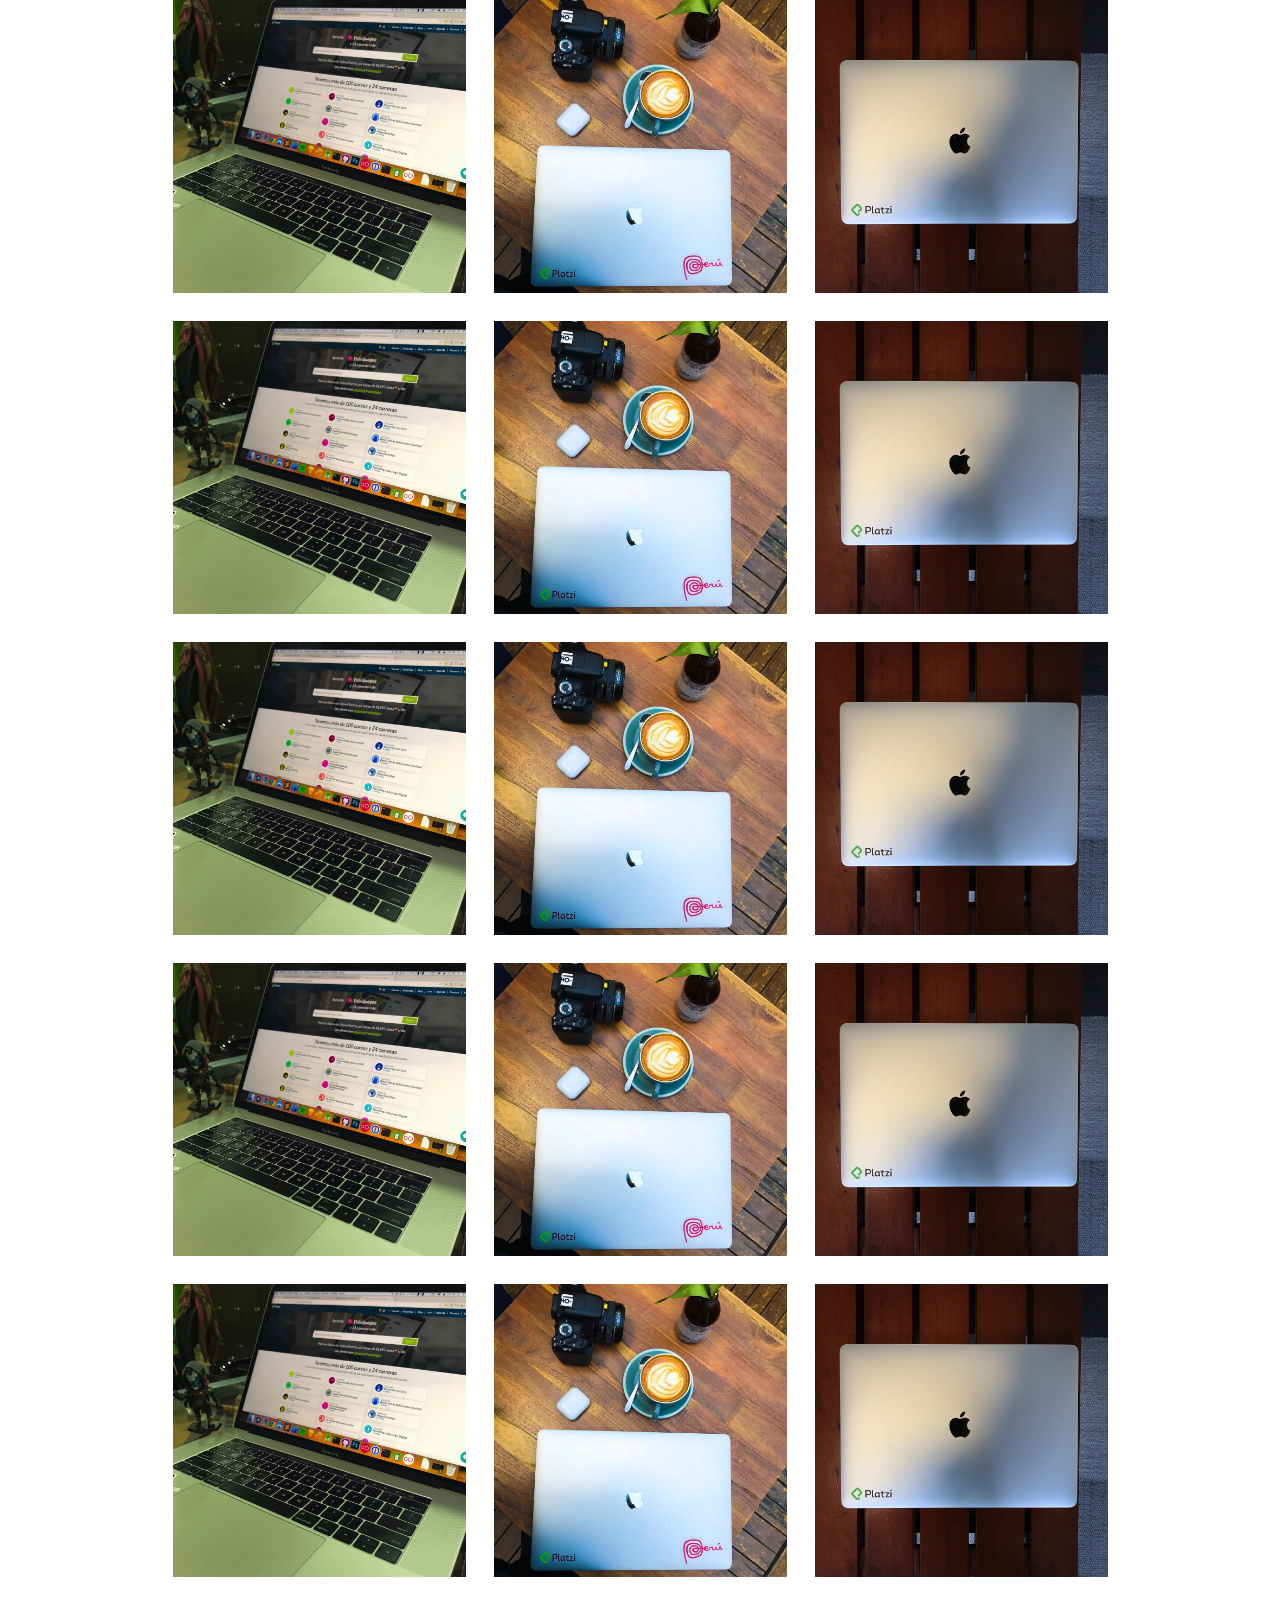
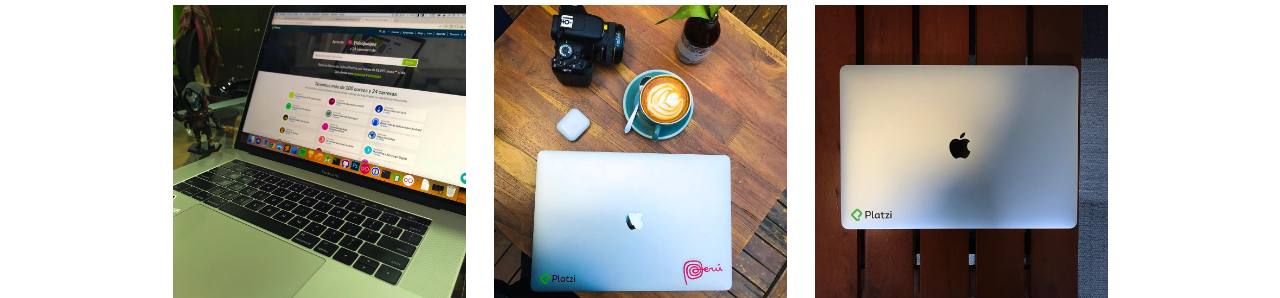
<file: Layout-instagram/index.html>
<!DOCTYPE html>
<html lang="en">
<head>
  <meta charset="UTF-8">
  <title>Instagram</title>
  <style>
    body {
      margin: 0;
      font-family: Arial;
    }
    .post-list {
      display: grid;
      grid-template-columns: repeat(3, minmax(100px, 293px));
      justify-content: center;
      grid-gap: 28px;
    }
    .post {
      cursor: pointer;
      position: relative;
      display: block;
    }
    .post-image {
      margin: 0;
    }
    .post-image img {
      width: 100%;
      vertical-align: top;
    }
    .post-overlay {
      background: rgba(0,0,0, .4);
      position: absolute;
      left: 0;
      right: 0;
      bottom: 0;
      top: 0;
      display: none;
      align-items: center;
      justify-content: center;
      color: white;
      text-align: center;

    }

    .post:hover .post-overlay {
      display: flex;
    }

    .post-likes,
    .post-comments {
      width: 80px;
      margin: 5px;
      font-weight: bold;
      text-align: center;
      display: inline-block;
    }

    @media screen and (max-width: 768px) {
      .post-list {
        grid-gap: 3px;
      }
    }
  </style>
</head>
<body>
  <section class="post-list">
    <a href="" class="post">
      <figure class="post-image">
        <img src="compu.jpg" alt="">
      </figure>
      <span class="post-overlay">
        <p>
          <span class="post-likes">150</span>
          <span class="post-comments">10</span>
        </p>
      </span>
    </a>
    <a href="" class="post">
      <figure class="post-image">
        <img src="compu2.jpg" alt="">
      </figure>
      <span class="post-overlay">
        <p>
          <span class="post-likes">150</span>
          <span class="post-comments">10</span>
        </p>
      </span>
    </a>
    <a href="" class="post">
      <figure class="post-image">
        <img src="compu3.jpg" alt="">
      </figure>
      <span class="post-overlay">
        <p>
          <span class="post-likes">150</span>
          <span class="post-comments">10</span>
        </p>
      </span>
    </a>
    <a href="" class="post">
      <figure class="post-image">
        <img src="compu.jpg" alt="">
      </figure>
      <span class="post-overlay">
        <p>
          <span class="post-likes">150</span>
          <span class="post-comments">10</span>
        </p>
      </span>
    </a>
    <a href="" class="post">
      <figure class="post-image">
        <img src="compu2.jpg" alt="">
      </figure>
      <span class="post-overlay">
        <p>
          <span class="post-likes">150</span>
          <span class="post-comments">10</span>
        </p>
      </span>
    </a>
    <a href="" class="post">
      <figure class="post-image">
        <img src="compu3.jpg" alt="">
      </figure>
      <span class="post-overlay">
        <p>
          <span class="post-likes">150</span>
          <span class="post-comments">10</span>
        </p>
      </span>
    </a>
    <a href="" class="post">
      <figure class="post-image">
        <img src="compu.jpg" alt="">
      </figure>
      <span class="post-overlay">
        <p>
          <span class="post-likes">150</span>
          <span class="post-comments">10</span>
        </p>
      </span>
    </a>
    <a href="" class="post">
      <figure class="post-image">
        <img src="compu2.jpg" alt="">
      </figure>
      <span class="post-overlay">
        <p>
          <span class="post-likes">150</span>
          <span class="post-comments">10</span>
        </p>
      </span>
    </a>
    <a href="" class="post">
      <figure class="post-image">
        <img src="compu3.jpg" alt="">
      </figure>
      <span class="post-overlay">
        <p>
          <span class="post-likes">150</span>
          <span class="post-comments">10</span>
        </p>
      </span>
    </a>
    <a href="" class="post">
      <figure class="post-image">
        <img src="compu.jpg" alt="">
      </figure>
      <span class="post-overlay">
        <p>
          <span class="post-likes">150</span>
          <span class="post-comments">10</span>
        </p>
      </span>
    </a>
    <a href="" class="post">
      <figure class="post-image">
        <img src="compu2.jpg" alt="">
      </figure>
      <span class="post-overlay">
        <p>
          <span class="post-likes">150</span>
          <span class="post-comments">10</span>
        </p>
      </span>
    </a>
    <a href="" class="post">
      <figure class="post-image">
        <img src="compu3.jpg" alt="">
      </figure>
      <span class="post-overlay">
        <p>
          <span class="post-likes">150</span>
          <span class="post-comments">10</span>
        </p>
      </span>
    </a>
    <a href="" class="post">
      <figure class="post-image">
        <img src="compu.jpg" alt="">
      </figure>
      <span class="post-overlay">
        <p>
          <span class="post-likes">150</span>
          <span class="post-comments">10</span>
        </p>
      </span>
    </a>
    <a href="" class="post">
      <figure class="post-image">
        <img src="compu2.jpg" alt="">
      </figure>
      <span class="post-overlay">
        <p>
          <span class="post-likes">150</span>
          <span class="post-comments">10</span>
        </p>
      </span>
    </a>
    <a href="" class="post">
      <figure class="post-image">
        <img src="compu3.jpg" alt="">
      </figure>
      <span class="post-overlay">
        <p>
          <span class="post-likes">150</span>
          <span class="post-comments">10</span>
        </p>
      </span>
    </a>
    <a href="" class="post">
      <figure class="post-image">
        <img src="compu.jpg" alt="">
      </figure>
      <span class="post-overlay">
        <p>
          <span class="post-likes">150</span>
          <span class="post-comments">10</span>
        </p>
      </span>
    </a>
    <a href="" class="post">
      <figure class="post-image">
        <img src="compu2.jpg" alt="">
      </figure>
      <span class="post-overlay">
        <p>
          <span class="post-likes">150</span>
          <span class="post-comments">10</span>
        </p>
      </span>
    </a>
    <a href="" class="post">
      <figure class="post-image">
        <img src="compu3.jpg" alt="">
      </figure>
      <span class="post-overlay">
        <p>
          <span class="post-likes">150</span>
          <span class="post-comments">10</span>
        </p>
      </span>
    </a>
  </section>
</body>
</html>
</file>
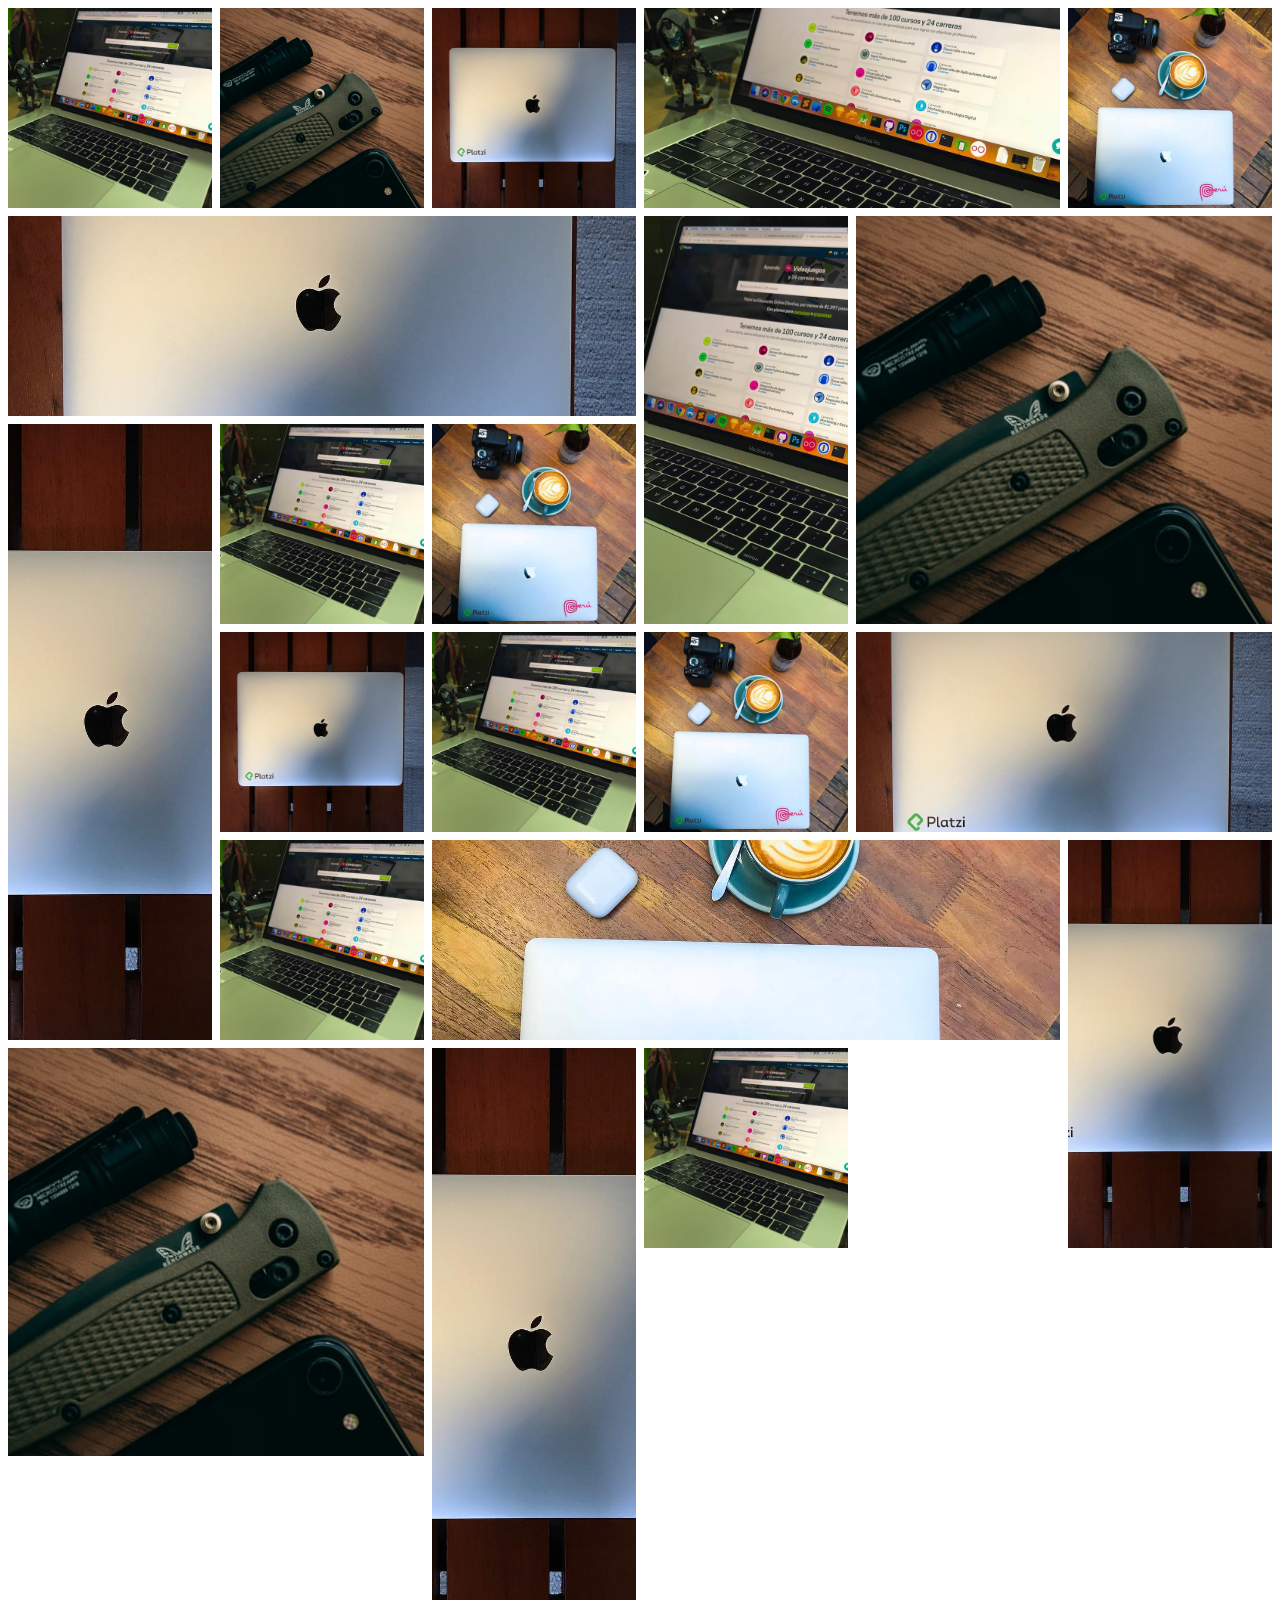
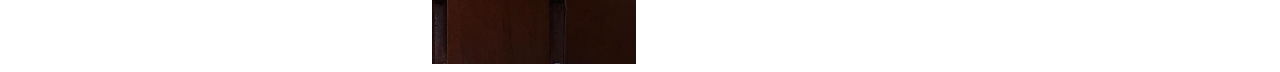
<file: Layout-pinterest/index.html>
<!DOCTYPE html>
<html lang="en">
<head>
  <meta charset="UTF-8">
  <title>Instagram</title>
  <link rel="stylesheet" href="main.css">

</head>
<body>
  <section class="post-list">
    <a href="" class="post">
        <img src="compu.jpg" alt="">
      <span class="post-overlay">
        <p>
          <span class="post-likes">150</span>
          <span class="post-comments">10</span>
        </p>
      </span>
    </a>
    <a href="" class="post">
        <img src="test.jpg" alt="">
      <span class="post-overlay">
        <p>
          <span class="post-likes">150</span>
          <span class="post-comments">10</span>
        </p>
      </span>
    </a>
    <a href="" class="post">
        <img src="compu3.jpg" alt="">
      <span class="post-overlay">
        <p>
          <span class="post-likes">150</span>
          <span class="post-comments">10</span>
        </p>
      </span>
    </a>
    <a href="" class="post">
        <img src="compu.jpg" alt="">
      <span class="post-overlay">
        <p>
          <span class="post-likes">150</span>
          <span class="post-comments">10</span>
        </p>
      </span>
    </a>
    <a href="" class="post">
        <img src="compu2.jpg" alt="">
      <span class="post-overlay">
        <p>
          <span class="post-likes">150</span>
          <span class="post-comments">10</span>
        </p>
      </span>
    </a>
    <a href="" class="post">
        <img src="compu3.jpg" alt="">
      <span class="post-overlay">
        <p>
          <span class="post-likes">150</span>
          <span class="post-comments">10</span>
        </p>
      </span>
    </a>
    <a href="" class="post">
        <img src="compu.jpg" alt="">
      <span class="post-overlay">
        <p>
          <span class="post-likes">150</span>
          <span class="post-comments">10</span>
        </p>
      </span>
    </a>
    <a href="" class="post">
        <img src="test.jpg" alt="">
      <span class="post-overlay">
        <p>
          <span class="post-likes">150</span>
          <span class="post-comments">10</span>
        </p>
      </span>
    </a>
    <a href="" class="post">
        <img src="compu3.jpg" alt="">
      <span class="post-overlay">
        <p>
          <span class="post-likes">150</span>
          <span class="post-comments">10</span>
        </p>
      </span>
    </a>
    <a href="" class="post">
        <img src="compu.jpg" alt="">
      <span class="post-overlay">
        <p>
          <span class="post-likes">150</span>
          <span class="post-comments">10</span>
        </p>
      </span>
    </a>
    <a href="" class="post">
        <img src="compu2.jpg" alt="">
      <span class="post-overlay">
        <p>
          <span class="post-likes">150</span>
          <span class="post-comments">10</span>
        </p>
      </span>
    </a>
    <a href="" class="post">
        <img src="compu3.jpg" alt="">
      <span class="post-overlay">
        <p>
          <span class="post-likes">150</span>
          <span class="post-comments">10</span>
        </p>
      </span>
    </a>
    <a href="" class="post">
        <img src="compu.jpg" alt="">
      <span class="post-overlay">
        <p>
          <span class="post-likes">150</span>
          <span class="post-comments">10</span>
        </p>
      </span>
    </a>
    <a href="" class="post">
        <img src="compu2.jpg" alt="">
      <span class="post-overlay">
        <p>
          <span class="post-likes">150</span>
          <span class="post-comments">10</span>
        </p>
      </span>
    </a>
    <a href="" class="post">
        <img src="compu3.jpg" alt="">
      <span class="post-overlay">
        <p>
          <span class="post-likes">150</span>
          <span class="post-comments">10</span>
        </p>
      </span>
    </a>
    <a href="" class="post">
        <img src="compu.jpg" alt="">
      <span class="post-overlay">
        <p>
          <span class="post-likes">150</span>
          <span class="post-comments">10</span>
        </p>
      </span>
    </a>
    <a href="" class="post">
        <img src="compu2.jpg" alt="">
      <span class="post-overlay">
        <p>
          <span class="post-likes">150</span>
          <span class="post-comments">10</span>
        </p>
      </span>
    </a>
    <a href="" class="post">
        <img src="compu3.jpg" alt="">
      <span class="post-overlay">
        <p>
          <span class="post-likes">150</span>
          <span class="post-comments">10</span>
        </p>
      </span>
    </a>
    <a href="" class="post">
        <img src="test.jpg" alt="">
      <span class="post-overlay">
        <p>
          <span class="post-likes">150</span>
          <span class="post-comments">10</span>
        </p>
      </span>
    </a>
    <a href="" class="post">
        <img src="compu3.jpg" alt="">
      <span class="post-overlay">
        <p>
          <span class="post-likes">150</span>
          <span class="post-comments">10</span>
        </p>
      </span>
    </a>
    <a href="" class="post">
        <img src="compu.jpg" alt="">
      <span class="post-overlay">
        <p>
          <span class="post-likes">150</span>
          <span class="post-comments">10</span>
        </p>
      </span>
    </a>
  </section>
</body>
</html>
</file>
<file: Layout-pinterest/main.css>
.post {
  cursor: pointer;
  position: relative;
  display: block;
  font-family: Arial;

}
.post-list {
  display: grid;
  grid-auto-rows: 200px;
  grid-gap: 0.5rem;
  grid-auto-flow: row dense;
}

@media all and (min-width: 320px) {
  .post-list {
    grid-template-columns: repeat(1, 1fr);
  }
}

@media all and (min-width: 768px) {
  .post-list {
    grid-template-columns: repeat(3, 1fr);
  }
}

@media all and (min-width: 1024px) {
  .post-list {
    grid-template-columns: repeat(6, 1fr);
  }
}

.post:nth-child(11n+1) {
  grid-column: span 1;
}

.post:nth-child(11n+4) {
  grid-column: span 2;
  grid-row: span 1;
}

.post:nth-child(11n+6) {
  grid-column: span 3;
  grid-row: span 1;
}

.post:nth-child(11n+7) {
  grid-column: span 1;
  grid-row: span 2;
}

.post:nth-child(11n+8) {
  grid-column: span 2;
  grid-row: span 2;
}

.post:nth-child(11n+9) {
  grid-row: span 3;
}

img {
  width: 100%;
  height: 100%;
  object-fit: cover;
}
.post-image {
  margin: 0;
}
.post-overlay {
  background: rgba(0,0,0, .4);
  position: absolute;
  left: 0;
  right: 0;
  bottom: 0;
  top: 0;
  display: none;
  align-items: center;
  justify-content: center;
  color: white;
  text-align: center;

}

.post:hover .post-overlay {
  display: flex;
}

.post-likes,
.post-comments {
  width: 80px;
  margin: 5px;
  font-weight: bold;
  text-align: center;
  display: inline-block;
}
</file>
